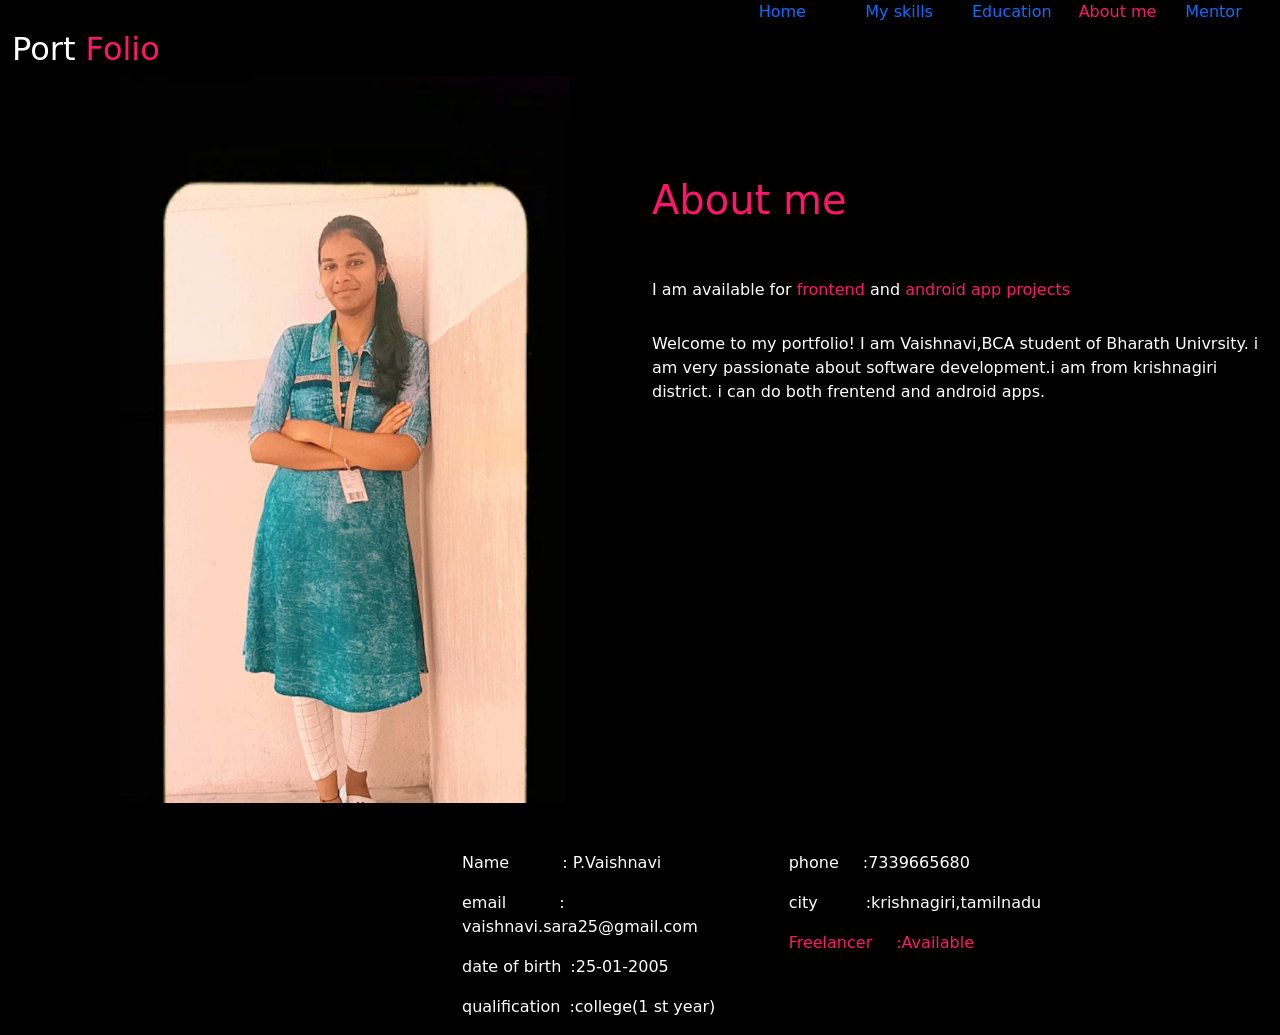
<file: about.html>
<!DOCTYPE html>
<html lang="en">

<head>

    <meta charset="UTF-8">
    <meta name="viewport" content="width=device-width, initial-scale=1.0">
    <link href="https://cdn.jsdelivr.net/npm/bootstrap@5.3.3/dist/css/bootstrap.min.css" rel="stylesheet">
    <link rel="stylesheet" href="style.css">
    <title>Port Folio</title>
</head>

<body>
    <div class="aboutBody text-white">
        <div class="container-fluid ">
            <div class="row">
                <div class="col-sm-7 headings">
                    <h2>Port <span class="textColor ">Folio</span></h2>
                </div>
                <div class="col-sm-1 ">
                    <p><a href="bootstrap.html" style="text-decoration: none;" class="hom">Home</a></p>
                </div>
                <div class="col-sm-1">
                    <p><a href="MySkills.html" style="text-decoration: none;" class="skil">My skills</a></p>
                </div>
                <div class="col-sm-1">
                    <p><a href="education.html" style="text-decoration: none;" class="edu">Education</a></p>
                </div>
                <div class="col-sm-1">
                    <p><a href="" style="text-decoration: none;" class="default">About me</a> </p>
                </div>
                <div class="col-sm-1">
                    <p><a href="Mymentors.html" style="text-decoration: none;" class="ment">Mentor</a> </p>
                </div>
            </div>

            <div class="about">
                <div class="row">
                    <div class="col-sm-6">
                        <div>
                            <img src="image/profile2.jpg" class="photo">
                        </div>
                    </div>


                    <div class="col-sm-6 aboutme">

                        <h1 class="textColor">About me</h1><br><br>
                        <h6>I am available for <span class="textColor">frontend </span>and <span class="textColor">android app projects</span></h6><br>
                        <p>Welcome to my portfolio! I am Vaishnavi,BCA student of Bharath Univrsity.
                            i am very passionate about software development.i am from krishnagiri district.
                            i can do both frentend and android apps.
                        </p>
                    </div>
                </div>
            </div>



            <div class="row mt-5">
                <div class="col-sm-7">
                    <div class="info1 ">
                        <p>Name <span class="p-4"></span>: P.Vaishnavi</span></p>
                        <p>email <span class="p-4"></span>: vaishnavi.sara25@gmail.com</span></p>
                        <p>date of birth <span class="p-1">:25-01-2005</span></p>
                        <p>qualification <span class="p-1">:college(1 st year)</span></p>
                    </div>
                </div>
                <div class="col-sm-5">
                    <div class="info2">
                        <p>phone<span class="p-4">:7339665680</span></p>
                        <p>city<span class="p-5">:krishnagiri,tamilnadu</span></p>
                        <p class="textColor">Freelancer<span class="p-4">:Available</span></p>
                    </div>
                </div>
            </div>



        </div>
    </div>
</body>

</html>
</file>
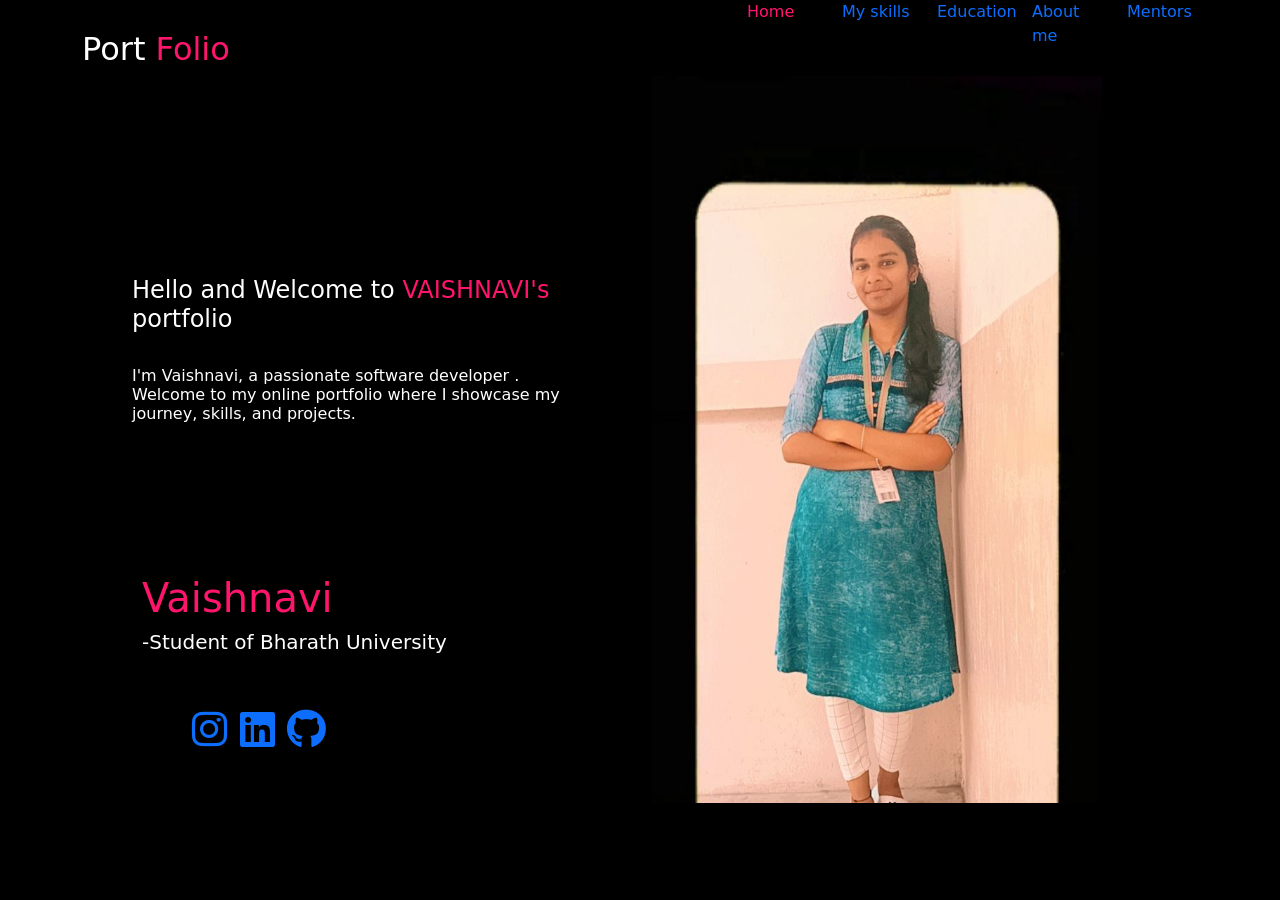
<file: bootstrap.html>
<!DOCTYPE html>
<html lang="en">

<head>
    <meta charset="UTF-8">
    <meta name="viewport" content="width=device-width, initial-scale=1.0">
    <link href="https://cdn.jsdelivr.net/npm/bootstrap@5.3.3/dist/css/bootstrap.min.css" rel="stylesheet">
    <link rel="stylesheet" href="https://cdnjs.cloudflare.com/ajax/libs/font-awesome/6.5.2/css/all.min.css"
        integrity="sha512-SnH5WK+bZxgPHs44uWIX+LLJAJ9/2PkPKZ5QiAj6Ta86w+fsb2TkcmfRyVX3pBnMFcV7oQPJkl9QevSCWr3W6A=="
        crossorigin="anonymous" referrerpolicy="no-referrer" />
    <link rel="stylesheet" href="style.css">
    <title>Port Folio</title>
</head>
<body>
    <div class="homeBody text-white">
        <div class="container fluid ">
            <div class="row">
                <div class="col-sm-7 headings">
                    <h2>Port <span class="textColor">Folio</span></h2>
                </div>
                <div class="col-sm-1 ">
                    <a href="" style="text-decoration: none;" class="default">Home</a>
                </div>
                <div class="col-sm-1">
                    <a href="MySkills.html" style="text-decoration: none;" class="skil">My skills</a>
                </div>
                <div class="col-sm-1">
                    <a href="education.html" style="text-decoration: none;" class="edu">Education</a>
                </div>
                <div class="col-sm-1">
                    <a href="about.html"style="text-decoration: none;" class="abut">About me</a> 
                </div>
                <div class="col-sm-1">
                    <a href="Mymentors.html" style="text-decoration: none;" class="ment">Mentors</a> 
                </div>
            </div>
            <div class="row">
                <div class="col-sm-6">
                    <div class="name">

                        <h4>Hello and Welcome to <span class="textColor ">VAISHNAVI's</span> portfolio</h4><br>
                        <h6>
                            I'm Vaishnavi, a passionate software developer .<br>
                            Welcome to my online portfolio where I showcase my journey, skills, and projects.</h6>

                        <div class="insta">
                            <h1 class="textColor">Vaishnavi</h1>
                            <h5>-Student of Bharath University</h5>
                            <div class="icon mt-3">
                                <a href="https://www.instagram.com/p.s.vaishu_tn70/" target="_blank"><i
                                        class="fa-brands fa-instagram inst"></i></a>
                                <a href="https://www.linkedin.com/in/vaishnavi-palanisamy-33202a2b5/" target="_blank"><i class="fa-brands fa-linkedin linked"></i></a>
                                <a href="https://github.com/Vaishnavisara" target="_blank"><i class="fa-brands fa-github git"></i></a>
                            </div>
                        </div>
                    </div>
                </div>
                <div class="col-sm-6">
                    <div>
                        <img src="image/profile2.jpg" class="photo2">
                    </div>
                </div>
            
            </div>
        </div>
    </div>
</body>

</html>
</file>
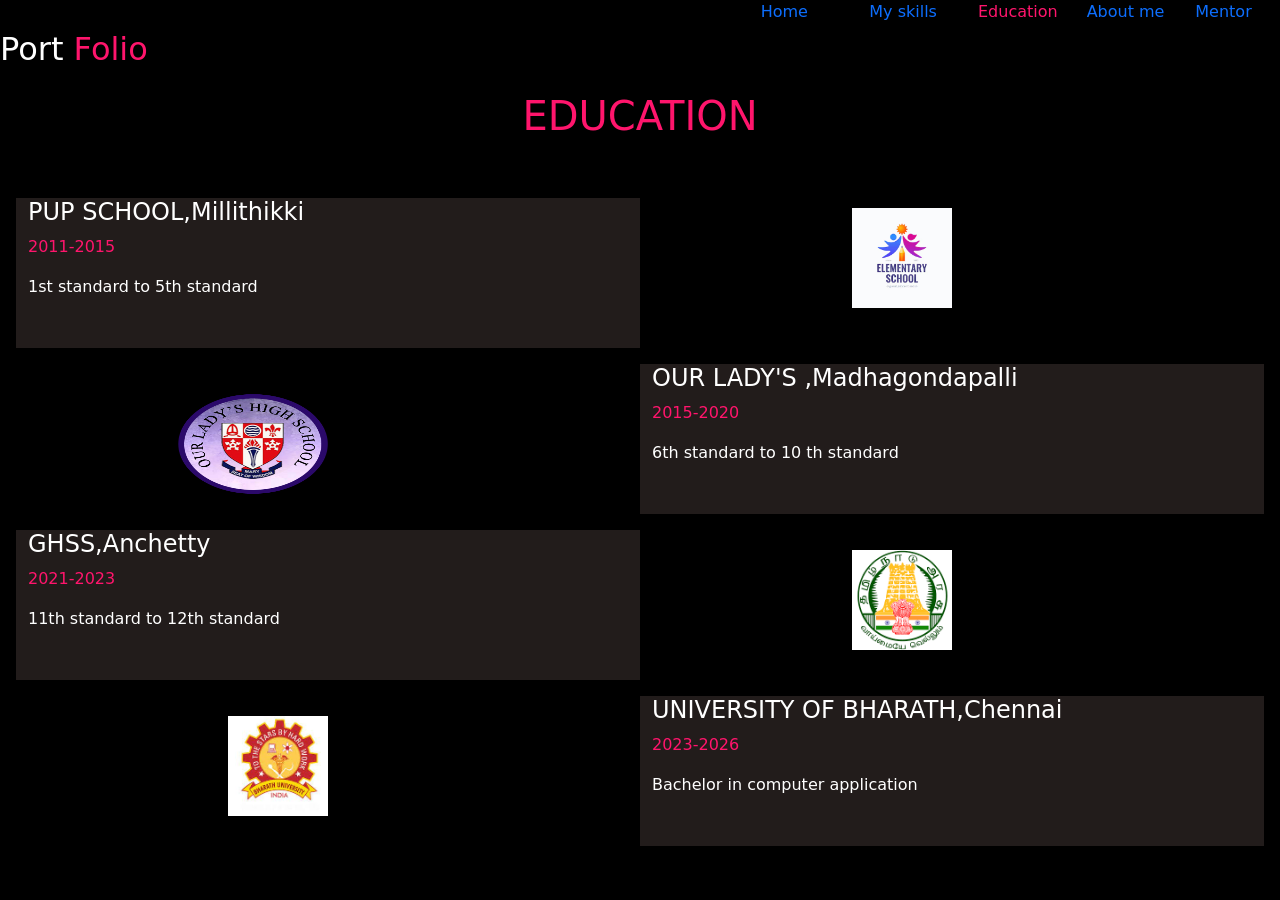
<file: education.html>
<!DOCTYPE html>
<html lang="en">

<head>

    <meta charset="UTF-8">
    <meta name="viewport" content="width=device-width, initial-scale=1.0">
    <link href="https://cdn.jsdelivr.net/npm/bootstrap@5.3.3/dist/css/bootstrap.min.css" rel="stylesheet">
    <link rel="stylesheet" href="style.css">
    <title>Port Folio</title>
</head>

<body>
    <div class="educationBody text-white">
        <div class="row">
            <div class="col-sm-7 headings">
                <h2>Port <span class="textColor">Folio</span></h2>
            </div>
            <div class="col-sm-1 ">
                <p><a href="bootstrap.html" style="text-decoration: none;" class="hom">Home</a></p>
            </div>
            <div class="col-sm-1">
                <p><a href="MySkills.html" style="text-decoration: none;" class="skil">My skills</a></p>
            </div>
            <div class="col-sm-1">
                <p><a href="" style="text-decoration: none;" class="default">Education</a></p>
            </div>
            <div class="col-sm-1">
                <p><a href="about.html" style="text-decoration: none;" class="abut">About me</a> </p>
            </div>
            <div class="col-sm-1">
                <p><a href="Mymentors.html" style="text-decoration: none;" class="ment">Mentor</a> </p>
            </div>

        <!-- _______________________________________________________________________________________ -->
    <div class="container">
        <div class="row m-3 ">
            
            <h1 class="text-center textColor">EDUCATION</h1>
            <div class="col-sm-6 primary">
                <h4>PUP SCHOOL,Millithikki</h4>
                <p class="textColor">2011-2015</p>
                <p>1st standard to 5th standard</p>
                <!-- <img src="image/primaryLogo.avif"> -->
            </div>
            <div class="col-sm-6">
                <img src="image/primaryLogo.avif" class="img-sty2">
            </div>
        </div>
        <!-- ______________________ -->
        <div class="row m-3 ">
          
            <div class="col-sm-6">
                <img src="image/ourlady.png" class="img-sty">
            </div>
            <div class="col-sm-6  secondary">
                <h4>OUR LADY'S ,Madhagondapalli</h4>
                <p class="textColor">2015-2020</p>
                <p>6th standard to 10 th standard</p>
            </div>
        </div>
         <!-- ______________________ -->
        <div class="row m-3">
        <div class="col-sm-6  highersecondary">

            <h4>GHSS,Anchetty</h4>
            <p class="textColor ">2021-2023</p>
            <p>11th standard to 12th standard</p>

        </div>
        <div class="col-sm-6">
        <img src="image/govt.png" class="img-sty3">
    </div>
    </div>
    <!-- ______________________ -->
    <div class="row m-3">
        <div class="col-sm-6">
            <img src="image/bharath.jpg" class="img-sty4">

        </div>
    <div class="col-sm-6  college">
        
            <h4>UNIVERSITY OF BHARATH,Chennai</h4>
            <p class="textColor">2023-2026</p>
            <p>Bachelor in computer application</p>
        </div>
       

    </div>
</div>
</div>
</body>

</html>
</file>
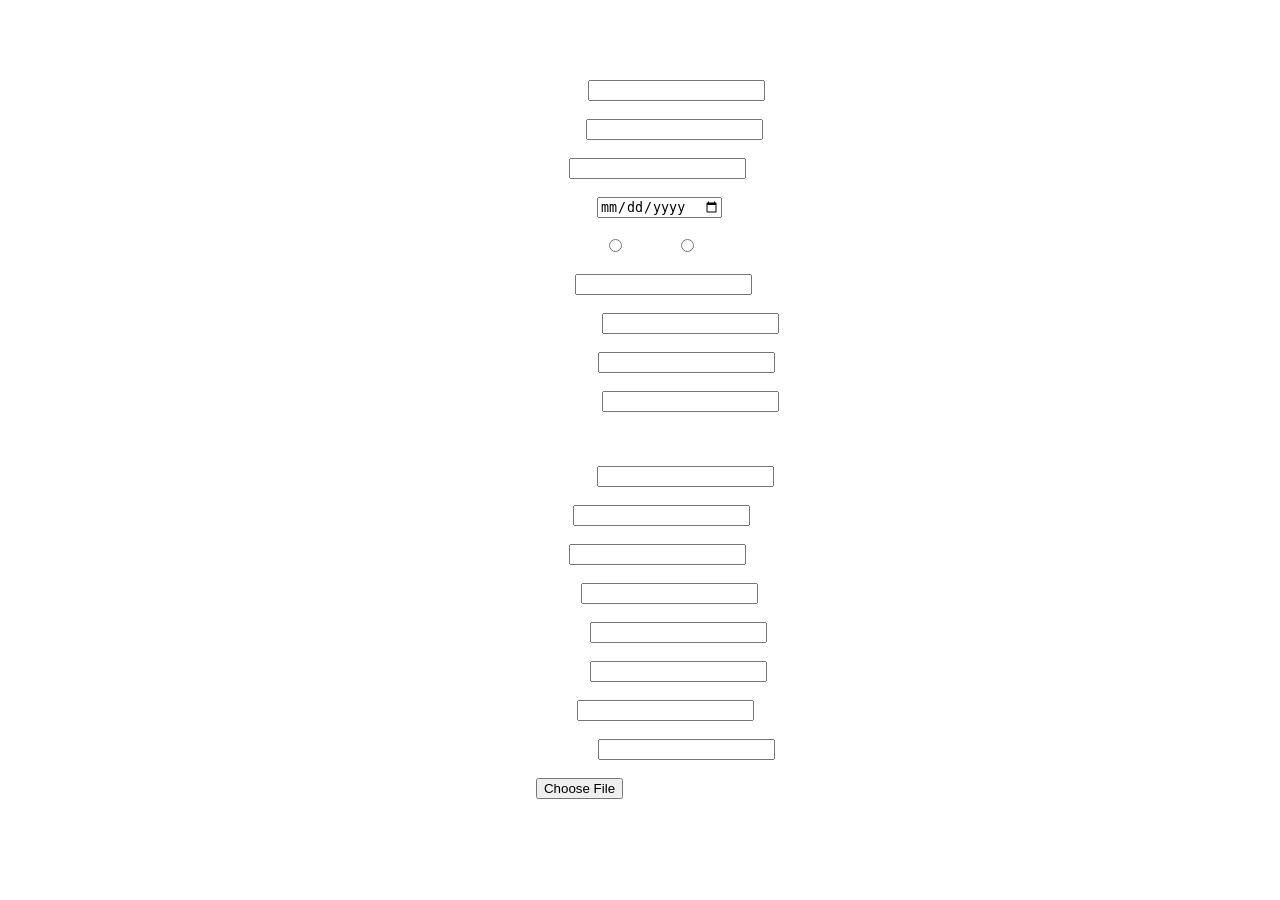
<file: form.html>
<!DOCTYPE html>
<html lang="en">

<head>
    <meta charset="UTF-8">
    <h1 style="text-align:center;">HOPE 3 ADMISSION </h1>



</head>
<style>
    body {
        background-image: url("https://pub-static.fotor.com/assets/bg/ab584074-7098-4ac0-b77e-d255679aa8ab.jpg");
        text-align: center;
        color: white;
    }

    #input {
        font-size: 20px;
        border-right: 19px;

    }

    label {
        width: 200px;
        display: inline-block;
        text-align: center;
    }
    
</style>

<body>
    <form>
    
            <lable for="fname">first name:</lable>
            <input type="text" id="fname"><br><br>
            <lable for="lname">last name:</lable>
            <input type="text" id="lname"><br><br>

            <lable for="age">age :</lable>
            <input type="number" id="age"><br><br>
            <lable for="dob">date :</lable>
            <input type="date" id="dob"><br><br>
            <lable for="gender">gender :</lable>
            <input type="radio" id="female" name="gender">
            <lable for="female">female </lable>
            <input type="radio" id="male" name="gender">
            <lable for="male">male </lable><br><br>
            <lable for="email">email :</lable>
            <input type="email" id="mail"><br><br>
            <lable for="mother's name">mother's name:</lable>
            <input type="text" id="name"><br><br>
            <lable for="father's name">father's name:</lable>
            <input type="text" id="name"><br><br>
            <lable for="phone number">phone number:</lable>
            <input type="number" id="phone"><br><br>
            address<br><br>
            <lable for="door number">door number:</lable>
            <input type="text" id="door number"><br><br>
            <lable for="street">street:</lable>
            <input type="text" id="street"><br><br>
            <lable for="area">area:</lable>
            <input type="text" id="area">
            <br><br>
            <lable for="pincode">pincode:</lable>
            <input type="number" id="pincode"><br><br>
            <lable for="10 th mark">10 th mark:</lable>
            <input type="number" id="10 th mark"><br><br>
            <lable for="12 th mark">12 th mark:</lable>
            <input type="number" id="12 th mark"><br><br>
            <lable for="course">course:</lable>
            <input type="text" id="course"><br><br>
            <lable for="collage name">collage name:</lable>
            <input type="text" id="collage name"><br><br>
            <lable for="photo">photo:</lable>
            <input type="file" id="photo"><br><br>
       
    </form>
</body>

</html>
</file>
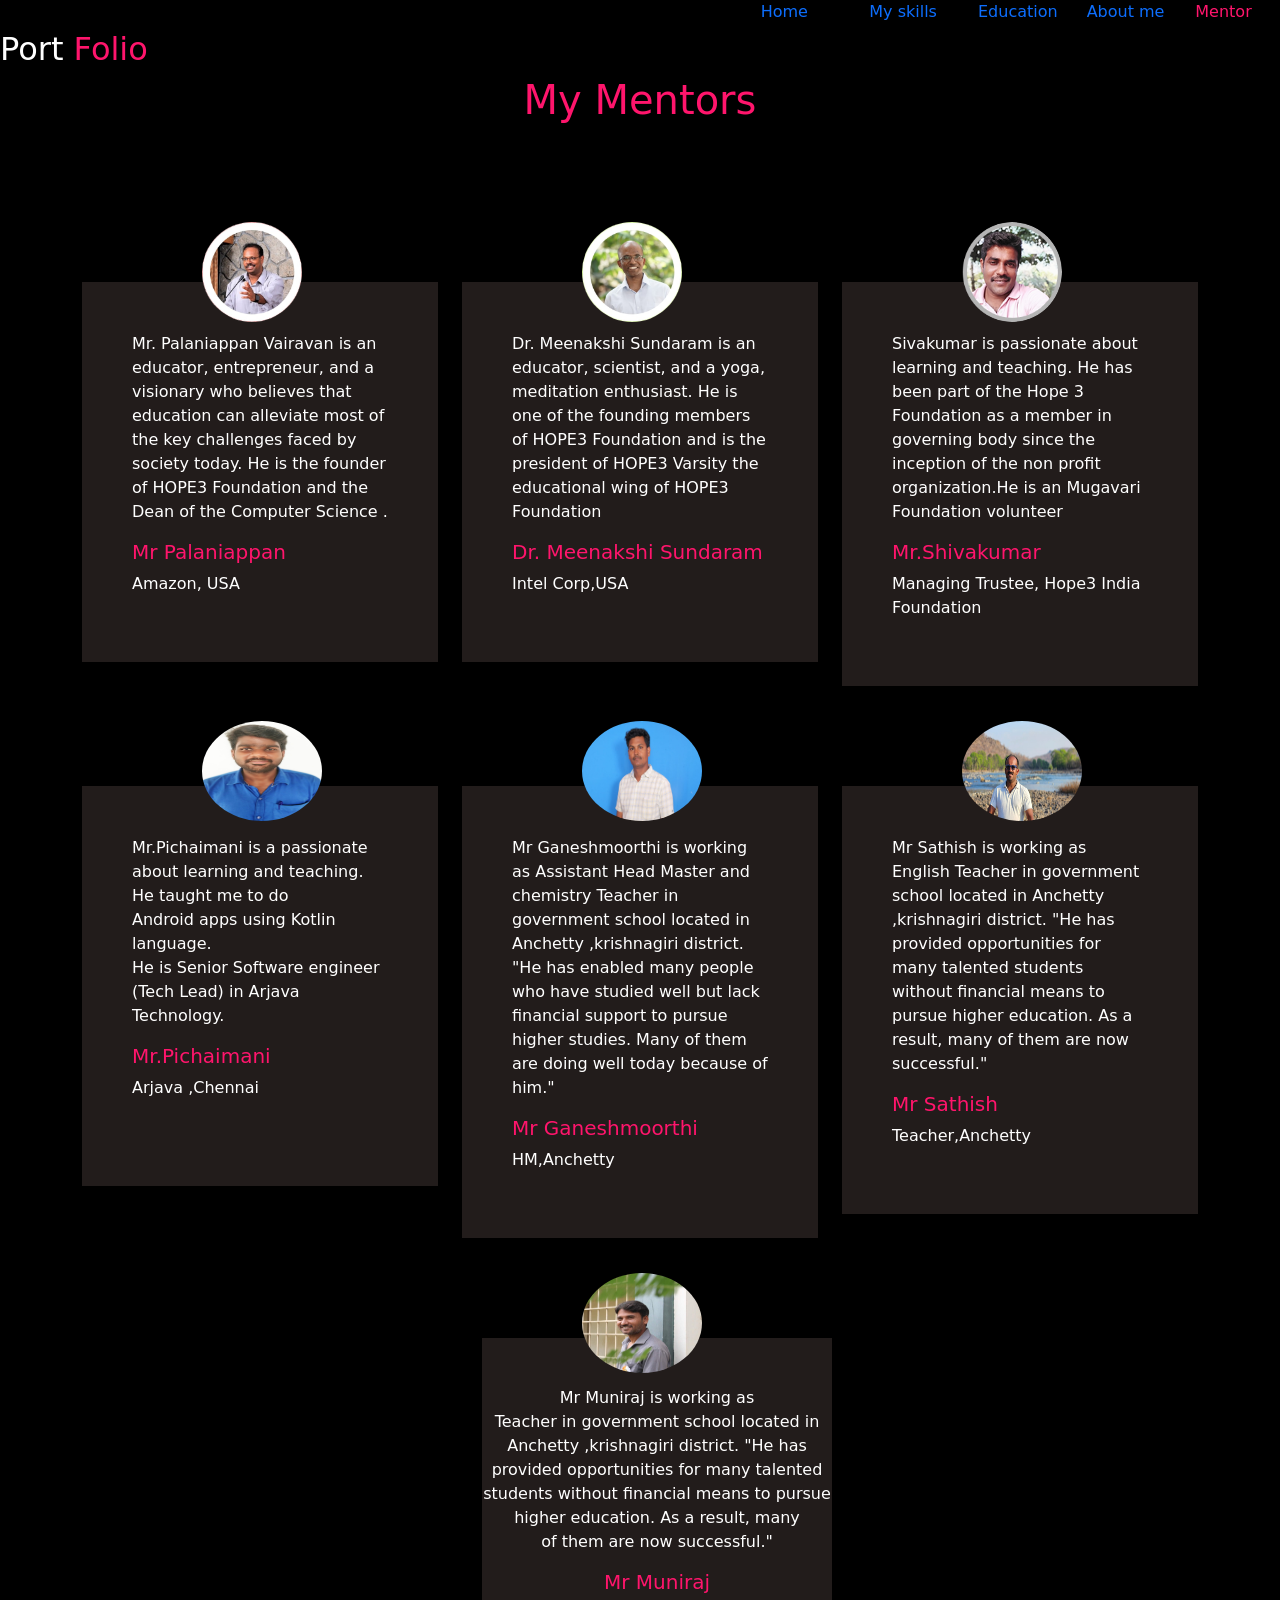
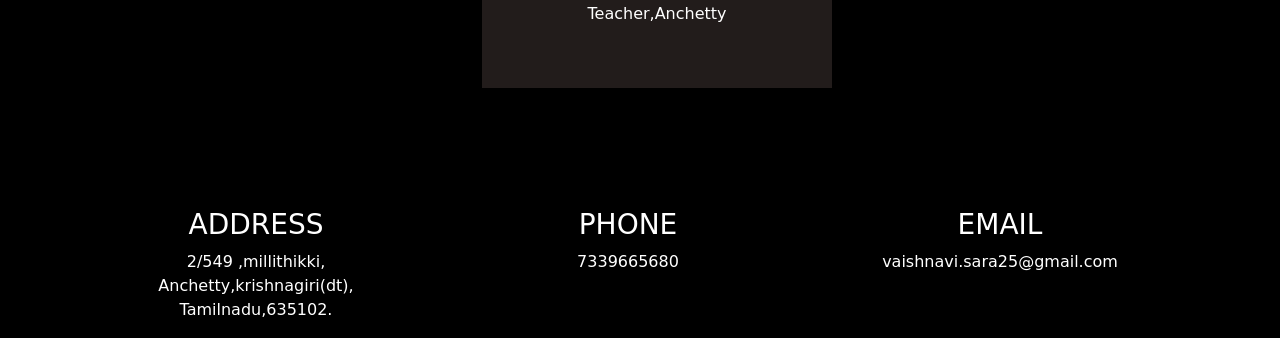
<file: Mymentors.html>
<!DOCTYPE html>
<html lang="en">

<head>

    <meta charset="UTF-8">
    <meta name="viewport" content="width=device-width, initial-scale=1.0">
    <link rel="stylesheet" href="https://maxcdn.bootstrapcdn.com/font-awesome/4.7.0/css/font-awesome.min.css">
    <link href="https://cdn.jsdelivr.net/npm/bootstrap@5.3.3/dist/css/bootstrap.min.css" rel="stylesheet">
    <link rel="stylesheet" href="style.css">
    <title>Port Folio</title>
</head>

<body>
    <div class="mentorsBody text-white">
        <div class="row">
            <div class="col-sm-7 headings">
                <h2>Port <span class="textColor ">Folio</span></h2>
            </div>
            <div class="col-sm-1 ">
                <p><a href="bootstrap.html" style="text-decoration: none;" class="hom">Home</a></p>
            </div>
            <div class="col-sm-1">
                <p><a href="MySkills.html" style="text-decoration: none;" class="skil">My skills</a></p>
            </div>
            <div class="col-sm-1">
                <p><a href="education.html" style="text-decoration: none;" class="edu">Education</a></p>
            </div>
            <div class="col-sm-1">
                <p><a href="about.html" style="text-decoration: none;" class="abut">About me</a> </p>
            </div>
            <div class="col-sm-1">
                <p><a href="" style="text-decoration: none;" class="default">Mentor</a> </p>
            </div>
        </div>


        <!-- _______________________________________________________________________________________ -->

        <div class="container">

            <div class="row text-white">
                <h1 class="text-center textColor">My Mentors</h1><br><br>

                <div class="col-sm-4 ">
                    <img src="image/founder_Image_palani.jpg" class="rounded-circle palani">
                    <div class="first">
                        <p>Mr. Palaniappan Vairavan is an educator, entrepreneur, and a visionary who
                            believes that education can alleviate most of the key challenges faced by society
                            today. He is the founder of HOPE3 Foundation and the Dean of the Computer Science .<br>

                        <h5><span class="textColor">Mr Palaniappan</span></h5>
                        Amazon, USA</p>

                    </div>
                </div>

                <div class="col-sm-4 ">
                    <img src="image/founder_Image_meenakshi.jpg" class="rounded-circle meenakshi">
                    <div class="second">
                        <p>Dr. Meenakshi Sundaram is an educator, scientist, and a yoga, meditation enthusiast. He is
                            one of the founding members of HOPE3 Foundation and is the president of HOPE3 Varsity the
                            educational wing of HOPE3 Foundation

                        <h5><span class="textColor">Dr. Meenakshi Sundaram</span></h5>
                        Intel Corp,USA</p>
                    </div>
                </div>

                <div class="col-sm-4 ">
                    <img src="image/shiva_desk.png" class="rounded-circle shiva">
                    <div class="third">
                        <p>Sivakumar is passionate about learning and teaching. He has been
                            part of the Hope 3 Foundation as a member in governing body since the
                            inception of the non profit organization.He is an Mugavari Foundation volunteer

                        <h5><span class="textColor">Mr.Shivakumar</span></h5>
                        Managing Trustee, Hope3 India Foundation</p>
                    </div>
                </div>
            </div>
            <!-- _______________________________________________________________________________________ -->
            <div class="row text-white">

                <div class="col-sm-4 ">
                    <div class="bg-sty rounded-circle"></div>
                    <img src="image/mani.jpg" class="rounded-circle mani">
                    <div class="forth ">
                        <p>Mr.Pichaimani is a passionate <br>about learning and teaching.<br>
                            He taught me to do<br> Android apps using Kotlin <br>language.<br>
                            He is Senior Software engineer (Tech Lead)  in Arjava Technology.

                        <h5><span class="textColor">Mr.Pichaimani</span></h5>
                        Arjava ,Chennai</p>

                    </div>
                </div>

                <div class="col-sm-4 ">
                    <img src="image/ganesh2.jpg" class="rounded-circle ganesh">
                    <div class="fifth">
                        <p>Mr Ganeshmoorthi is working as Assistant Head Master and chemistry Teacher in government
                            school
                            located in Anchetty ,krishnagiri district.
                            "He has enabled many people who have studied well but lack financial
                            support to pursue higher studies. Many of them are doing well today because of him."


                        <h5><span class="textColor">Mr Ganeshmoorthi</span></h5>
                        HM,Anchetty</p>
                    </div>
                </div>

                <div class="col-sm-4 ">
                    <img src="image/sathish.jpg" class="rounded-circle sathish ">
                    <div class="sixth ">
                        <p>
                            Mr Sathish is working as English Teacher in government school
                            located in Anchetty ,krishnagiri district.
                            "He has provided opportunities for many talented students without financial means
                            to pursue higher education. As a result, many of them are now successful."


                        <h5><span class="textColor">Mr Sathish </span></h5>
                        Teacher,Anchetty</p>
                    </div>
                </div>
            </div>


            <!-- _______________________________________________________________________________________ -->


            <div class="row">
                <div class="col-sm-12">
                    <img src="image/munrai.jpg" class="rounded-circle munraj ">
                    <div class="seventh">
                        <p><br><br>Mr Muniraj is working as<br>Teacher in government school
                            located in <br>Anchetty ,krishnagiri district.
                            "He has<br> provided opportunities for many talented<br> students without financial means
                            to pursue <br>higher education. As a result, many <br>of them are now successful."


                        <h5><span class="textColor">Mr Muniraj</span></h5>
                        Teacher,Anchetty</p>

                </div>
            </div>
            <!-- _______________________________________________________________________________________ -->
            <div class="row text-white">
                <div class="col-sm-4">
                    <div class="address">
                        <h3>ADDRESS</h3>
                        <p>2/549 ,millithikki,<br>
                            Anchetty,krishnagiri(dt),
                            Tamilnadu,635102.</p>
                    </div>
                </div>
                <div class="col-sm-4">
                    <div class="phone">
                        <H3>PHONE</H3>
                        <P>7339665680</P>
                    </div>
                </div>

                <div class="col-sm-4">
                    <div class="mail">
                        <H3>EMAIL</H3>
                        <P>vaishnavi.sara25@gmail.com</P>
                    </div>
                </div>
            </div>
        </div>
    </div>




</body>

</html>
</file>
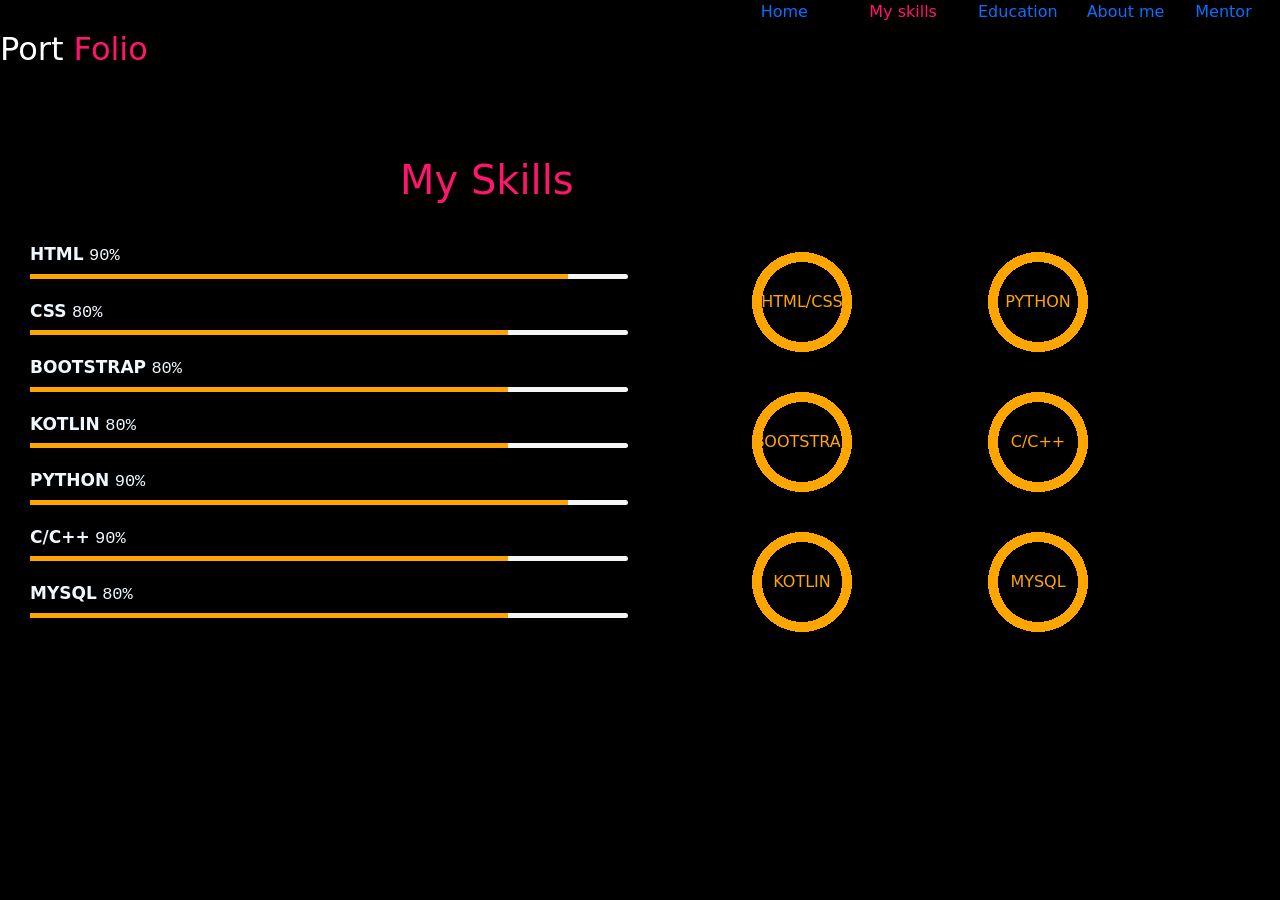
<file: MySkills.html>
<!DOCTYPE html>
<html lang="en">

<head>

    <meta charset="UTF-8">
    <meta name="viewport" content="width=device-width, initial-scale=1.0">
    <link href="https://cdn.jsdelivr.net/npm/bootstrap@5.3.3/dist/css/bootstrap.min.css" rel="stylesheet">
    <link rel="stylesheet" href="style.css">
    <title>Port Folio</title>
</head>

<body style="background-color: black;">
    <div class="row text-white">
        <div class="col-sm-7 headings">
            <h2>Port <span class="textColor ">Folio</span></h2>
        </div>
        <div class="col-sm-1 ">
            <p><a href="bootstrap.html" style="text-decoration: none;" class="hom">Home</a></p>
        </div>
        <div class="col-sm-1">
            <p><a href="" style="text-decoration: none;" class="default">My skills</a></p>
        </div>
        <div class="col-sm-1">
            <p><a href="education.html" style="text-decoration: none;" class="edu">Education</a></p>
        </div>
        <div class="col-sm-1">
            <p><a href="about.html" style="text-decoration: none;" class="abut">About me</a> </p>
        </div>
        <div class="col-sm-1">
            <p><a href="Mymentors.html" style="text-decoration: none;" class="ment">Mentor</a> </p>
        </div>
        <!-- _______________________________________________________________________________________ -->
        <h1 class="head textColor">My Skills</h1>

        <div class="container">
            <div class="row">
                <div class="col-sm-6">
                    <div class="width-50">
                        <div class="skill">
                            <b>HTML</b>
                            <samp>90%</samp>
                            <div>
                                <span style="width: 90%;"></span>
                            </div>
                        </div>
                        <div class="skill">
                            <b>CSS</b>
                            <samp>80%</samp>
                            <div>
                                <span style="width: 80%;"></span>
                            </div>
                        </div>

                        <div class="skill">
                            <b>BOOTSTRAP</b>
                            <samp>80%</samp>
                            <div>
                                <span style="width: 80%;"></span>
                            </div>
                        </div>

                        <div class="skill">
                            <b>KOTLIN</b>
                            <samp>80%</samp>
                            <div>
                                <span style="width: 80%;"></span>
                            </div>
                        </div>


                        <div class="skill">
                            <b>PYTHON</b>
                            <samp>90%</samp>
                            <div>
                                <span style="width: 90%;"></span>
                            </div>
                        </div>

                        <div class="skill">
                            <b>C/C++</b>
                            <samp>90%</samp>
                            <div>
                                <span style="width: 80%;"></span>
                            </div>
                        </div>

                        <div class="skill">
                            <b>MYSQL</b>
                            <samp>80%</samp>
                            <div>
                                <span style="width: 80%;"></span>
                            </div>
                        </div>
                    </div>
                </div>
                <!-- _______________________________________________________________________________________ -->

                <div class="col-sm-3">
                    <div class="width-50">
                        <div class="width-50">
                            <div role="progressbar" aria-valuenow="80" aria-valuemin="0" aria-valuemax="100"
                                class="circle" style="--value:80">
                                HTML/CSS</div>
                        </div>


                        <div class="width-50">
                            <div role="progressbar" aria-valuenow="80" aria-valuemin="0" aria-valuemax="100" class="circle"
                                style="--value:80">
                                BOOTSTRAP</div>
                        </div>

                        <div class="width-50">
                            <div role="progressbar" aria-valuenow="80" aria-valuemin="0" aria-valuemax="100" class="circle"
                                style="--value:80">KOTLIN
                                </div>
                        </div>
                    </div>
                </div>
                <div class="col-sm-3">
                    <div class="width-50">

                        <div class="width-50">
                            <div role="progressbar" aria-valuenow="80" aria-valuemin="0" aria-valuemax="100"
                                class="circle2" style="--value:80">
                                PYTHON</div>
                        </div>

                        <div class="width-50">
                            <div role="progressbar" aria-valuenow="80" aria-valuemin="0" aria-valuemax="100"
                                class="circle2" style="--value:80">
                                C/C++</div>
                        </div>

                        <div class="width-50">
                            <div role="progressbar" aria-valuenow="80" aria-valuemin="0" aria-valuemax="100"
                                class="circle2" style="--value:80">
                                MYSQL</div>
                        </div>
                    </div>

                </div>
            </div>
</body>

</html>
</file>
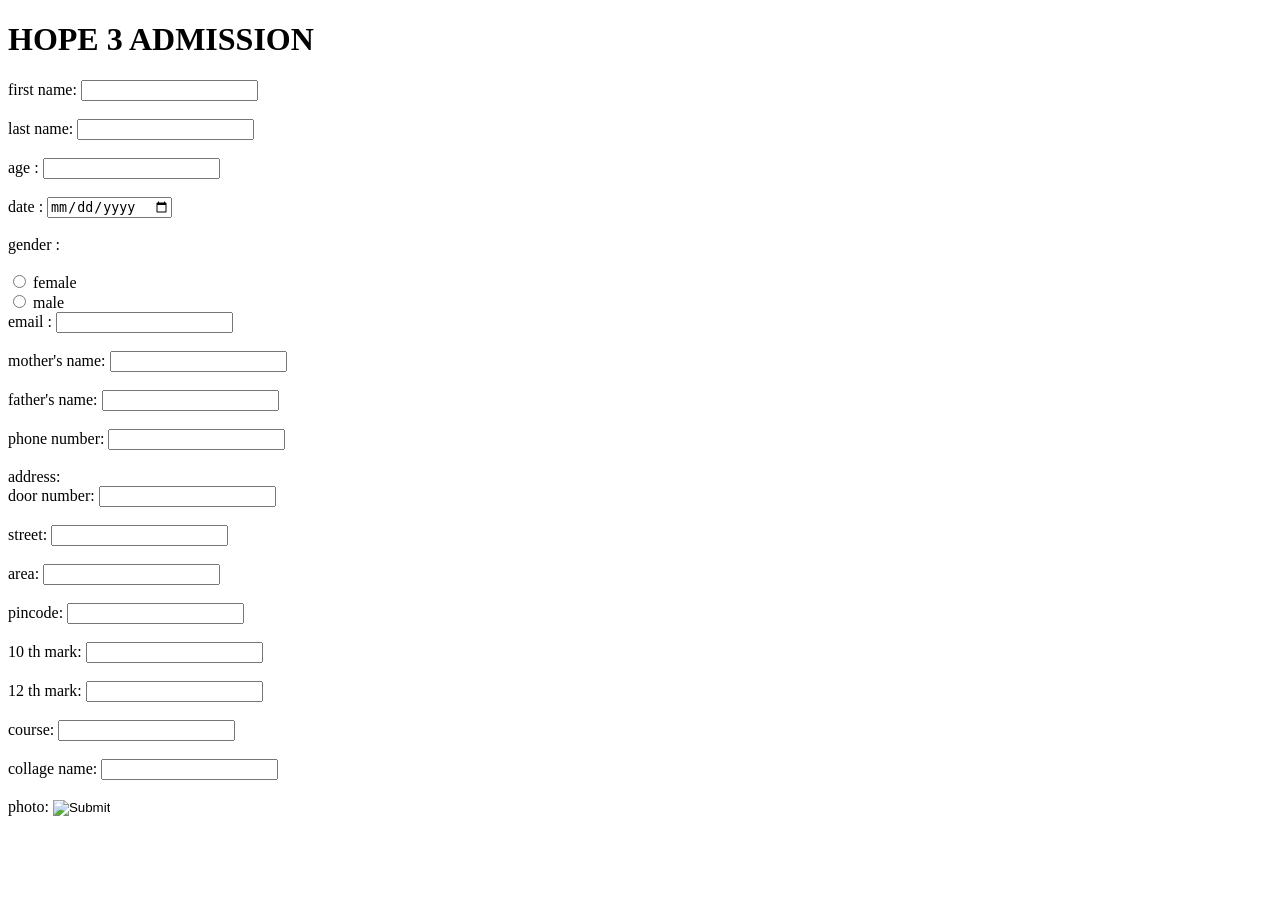
<file: sample.html>
<!DOCTYPE html>
<html lang="en">
<head>
    <meta charset="UTF-8">
    <meta name="viewport" content="width=device-width, initial-scale=1.0">
    <h1>HOPE 3 ADMISSION</h1>
</head>
<style>
   body {
        background-image:url("https://pub-static.fotor.com/assets/bg/ab584074-7098-4ac0-b77e-d255679aa8ab.jpg")
    }
</style>
<body>
    <body>
        <form>
    
            <lable for="fname">first name:</lable>
            <input type="text" id="fname"><br><br>
            <lable for="lname">last name:</lable>
            <input type="text" id="lname"><br><br>
    
            <lable for="age">age :</lable>
            <input type="number" id="age"><br><br>
            <lable for="dob">date :</lable>
            <input type="date" id="dob"><br><br>
            <lable for="gender">gender :</lable><br><br>
            <input type="radio" id="female" name="gender">
            <lable for="female">female </lable><br>
            <input type="radio" id="male" name="gender">
            <lable for="male">male </lable><br>
            <lable for="email">email :</lable>
            <input type="email" id="mail"><br><br>
            <lable for="mother's name">mother's name:</lable>
            <input type="text" id="name"><br><br>
            <lable for="father's name">father's name:</lable>
            <input type="text" id="name"><br><br>
            <lable for="phone number">phone number:</lable>
            <input type="number" id="phone"><br><br>
            <lable for="address">address:</lable><br>
            <lable for="door number">door number:</lable>
            <input type="number" id="door number"><br><br>
            <lable for="street">street:</lable>
            <input type="text" id="street"><br><br>
            <lable for="area">area:</lable>
            <input type="text" id="area">
            <br><br>
            <lable for="pincode">pincode:</lable>
            <input type="number" id="pincode"><br><br>
            <lable for="10 th mark">10 th mark:</lable>
            <input type="number" id="10 th mark"><br><br>
            <lable for="12 th mark">12 th mark:</lable>
            <input type="number" id="12 th mark"><br><br>
            <lable for="course">course:</lable>
            <input type="text" id="course"><br><br>
            <lable for="collage name">collage name:</lable>
            <input type="text" id="collage name"><br><br>
            <lable for="photo">photo:</lable>
            <input type="image" id="photo"><br><br>
            
        </form>
    </body>
</body>
</html>
</file>
<file: style.css>
.name{
   margin-left: 50px;
   margin-top: 200px;
}
.photo{
    margin-left: 108px;
    width: 450px;
    
    /* height: 1000px; */
}
.photo2{
    width: 450px;
    /* margin-bottom: 20px !important; */
}
.insta{
    margin-left: 10px;
    margin-top: 150px;
}
.inst:hover{
    color: #ff156c;
}
.linked:hover{
    color: #ff156c;
}
.git:hover{
    color: #ff156c;
}
.info1{
   
    margin-left: 450px;
}

.info2{
    margin-left: 30px;
   

} 
.textColor{
    color: #ff156c ;
}
.icon{
    font-size:40px;
    margin-left: 20px;
    padding: 30px;
}
.headings{
    margin-top: 30px;
}
body{
    background-color:black;
}
/* __________________________________________________________ */
/* body{
    background-color: black !important;
} */

.aboutme{
    margin-top: 100px;
}

/* _______________________________________________________________ */
.primary{
   background-color:#221C1B;
   height: 150px;
   margin-top: 50px;
   /* margin-bottom: 50px; */
}
/* .primaryLogo{
    
} */

.secondary{
    background-color: #221C1B;
    height: 150px;
    /* margin-bottom: 50px; */
}

.highersecondary{
    background-color: #221C1B;
    height: 150px;
    /* margin-bottom: 50px; */
}
.college{
    background-color: #221C1B;
    height: 150px;
    /* margin-bottom: 50px; */
}
/* .percentage{
    background-color: palevioletred;
} */


.progress-bar1{
    background-color:palevioletred !important;
    /* border: 2px solid black; */
    text-align: center;
    position: absolute;
}
.box{
    background-color:gray;
    width: 500px;
    height: 24px;
}

.testimonial {
	width: 32%;
	float: left;
	margin-right: 1%;
	margin-top: 50px;
}

.testimonial-content {
	background: #262626;
	color: #cfcfcf;
	width: 100%;
	float: left;
	padding: 0px 20px 20px 20px;
	font-size: 16px;
	line-height: 28px;
	position: relative;
	text-align: center
}

.testimonial i {
	color: #ffbf35;
	font-size: 35px;
	margin-top: 60px;
}

.testimonial-img {
	width: 100%;
	float: left;
	text-align: center;
	position: absolute;
	left: 0px;
	top: -35px;
}

.testimonial-img img {
	width: 80px;
	height: 80px;
	border: 3px solid white;
	border-radius: 50%;
}

.testimonial-name {
	width: 100%;
	float: left;
}

.testimonial-name h5 {
	color: #ffbf35;
	font-size: 20px;
	margin-top: 10px;
}

.testimonial-name p {
	font-size: 16px;
}


.first{
    margin-top: 150px;
    padding-top: 50px;
    padding-bottom: 50px;
    padding-right: 50px;
    padding-left: 50px;
    background-color:#221C1B;
}
.second{
    margin-top: 150px;
    padding-top: 50px;
    padding-bottom: 50px;
    padding-right: 50px;
    padding-left: 50px;
    background-color:#221C1B;
}
.third{
    margin-top: 150px;
    padding-top: 50px;
    padding-bottom: 50px;
    padding-right: 50px;
    padding-left: 50px;
    background-color: #221C1B;
}

.address{
    margin-top: 120px;
    text-align: center;
}
.phone{
    margin-top: 120px;
    text-align: center;
}
.mail{
    margin-top: 120px;
    text-align: center;
}

/* .circle-sty{
    position: absolute;
    z-index: -40;
    background-color: #ff156c;
    width: 90px;
    height: 80px;
}

.circle-sty2:hover{
    box-shadow: 0 0 30px gray;
}

.circle-sty2{
    width: 80px;
    height: 70px;
    margin-top: 5px;
    margin-left: 5px;
    background-color: gray;
} */

.img-sty{
    
    width: 150px;
    height: 100px;
    margin-left: 150px;
    margin-top: 30px;
}

.img-sty2{
    width: 100px;
    height: 100px;
    margin-left: 200px;
    margin-top: 60px;
}
.img-sty3{
    width: 100px;
    height: 100px;
    margin-left: 200px;
    margin-top: 20px;
    
}
.img-sty4{
    width: 100px;
    height: 100px;
    margin-left: 200px;
    margin-top: 20px;

}

.educationBody{
    background-color: black;
}
.apps{
    margin-left: 230px;
    margin-top: 80px;
}
.head{
    margin-left: 400px;
    margin-top: 80px;
}
.myskillsBody{
    background-color: black;
}
.mentorsBody{
    background-color: black;
}
.hom:hover{
    color: #ff156c;
}
.skil:hover{
    color: #ff156c;
}
.edu:hover{
    color: #ff156c;
}
.abut:hover{
    color: #ff156c;
}
.ment:hover{
    color: #ff156c;
}
.default{
    color: #ff156c;
}

/* .div[role="progressbar"]{
    border-radius: 50%;
} */
.skill{
    margin-top: 30px;
    font-size: 17px;
    color: aliceblue;
    margin-bottom: 20px;
    margin-left: 30px;
}
.skill span{
    float: right;
}

.skill div{
    width: 100%;
    float: left;
    margin-top: 5px;
    background-color: whitesmoke;
    border-radius: 10px;
}

.skill div span{
    background: orange;
    height: 5px;
    float: left;
}

div[role="progressbar"]{
    color: orange;
    margin-left: 100px;
    margin-bottom: 20px;
    width: 100px;
    height: 100px;
    place-items: center;
    display: grid;
    --pgPercentage:var(--value);
    background: radial-gradient(closest-side,black 80%, transparent 0 99.9%,black 0),conic-gradient(orange calc(var(--pgPercentage)*1%),orange 0);
}
.palani{
    width: 100px;
    position: absolute;
    margin-left: 120px;
    margin-top: 90px;
}
.meenakshi{
    width: 100px;
    position: absolute;
    margin-left: 120px;
    margin-top: 90px;
}
.shiva{
    width: 100px;
    position: absolute;
    margin-left: 120px;
    margin-top: 90px;
}
.forth{
    margin-top: 100px;
    /* width: 500px; */
    padding-top: 50px;
    height: 400px;
    padding-bottom: 50px;
    padding-right: 50px;
    padding-left: 50px;
    background-color:#221C1B;
}
.fifth{
    margin-top: 100px;
    padding-top: 50px;
    padding-bottom: 50px;
    padding-right: 50px;
    padding-left: 50px;
    background-color:#221C1B;
}
.sixth{
    margin-top: 100px;
    padding-top: 50px;
    padding-bottom: 50px;
    padding-right: 50px;
    padding-left: 50px;
    background-color:#221C1B;
}
.seventh{
    margin-left: 400px;
    margin-top: 100px;
    background-color:#221C1B;
    width: 350px;
    text-align: center;
    height: 350px;
}
.ganesh{
    width: 120px;
    height: 100px;
    position: absolute;
    margin-left: 120px;
    margin-top: 35px;
}
.sathish{
    width: 120px;
    height: 100px;
    position: absolute;
    margin-left: 120px;
    margin-top: 35px;
}
.mani{
    width: 120px;
    height: 100px;
    position: absolute;
    margin-left: 120px;
    margin-top: 35px;
}
.munraj{
    width: 120px;
    height: 100px;
    margin-left:500px ;
    position: absolute;
    margin-top: 35px;
}
.circle{
    margin-left:60px ;
    margin-top: 40px;
    margin-bottom: 40px;
}
.circle2{
margin-left: 10px !important;
margin-bottom: 40px;
margin-top: 40px;
}

/* .bg-sty{
    width: 150px;
    height: 120px;
    background-color: gray ;
    position: absolute;
    margin-left: 105px;
    margin-top: 25px;
} */
</file>
